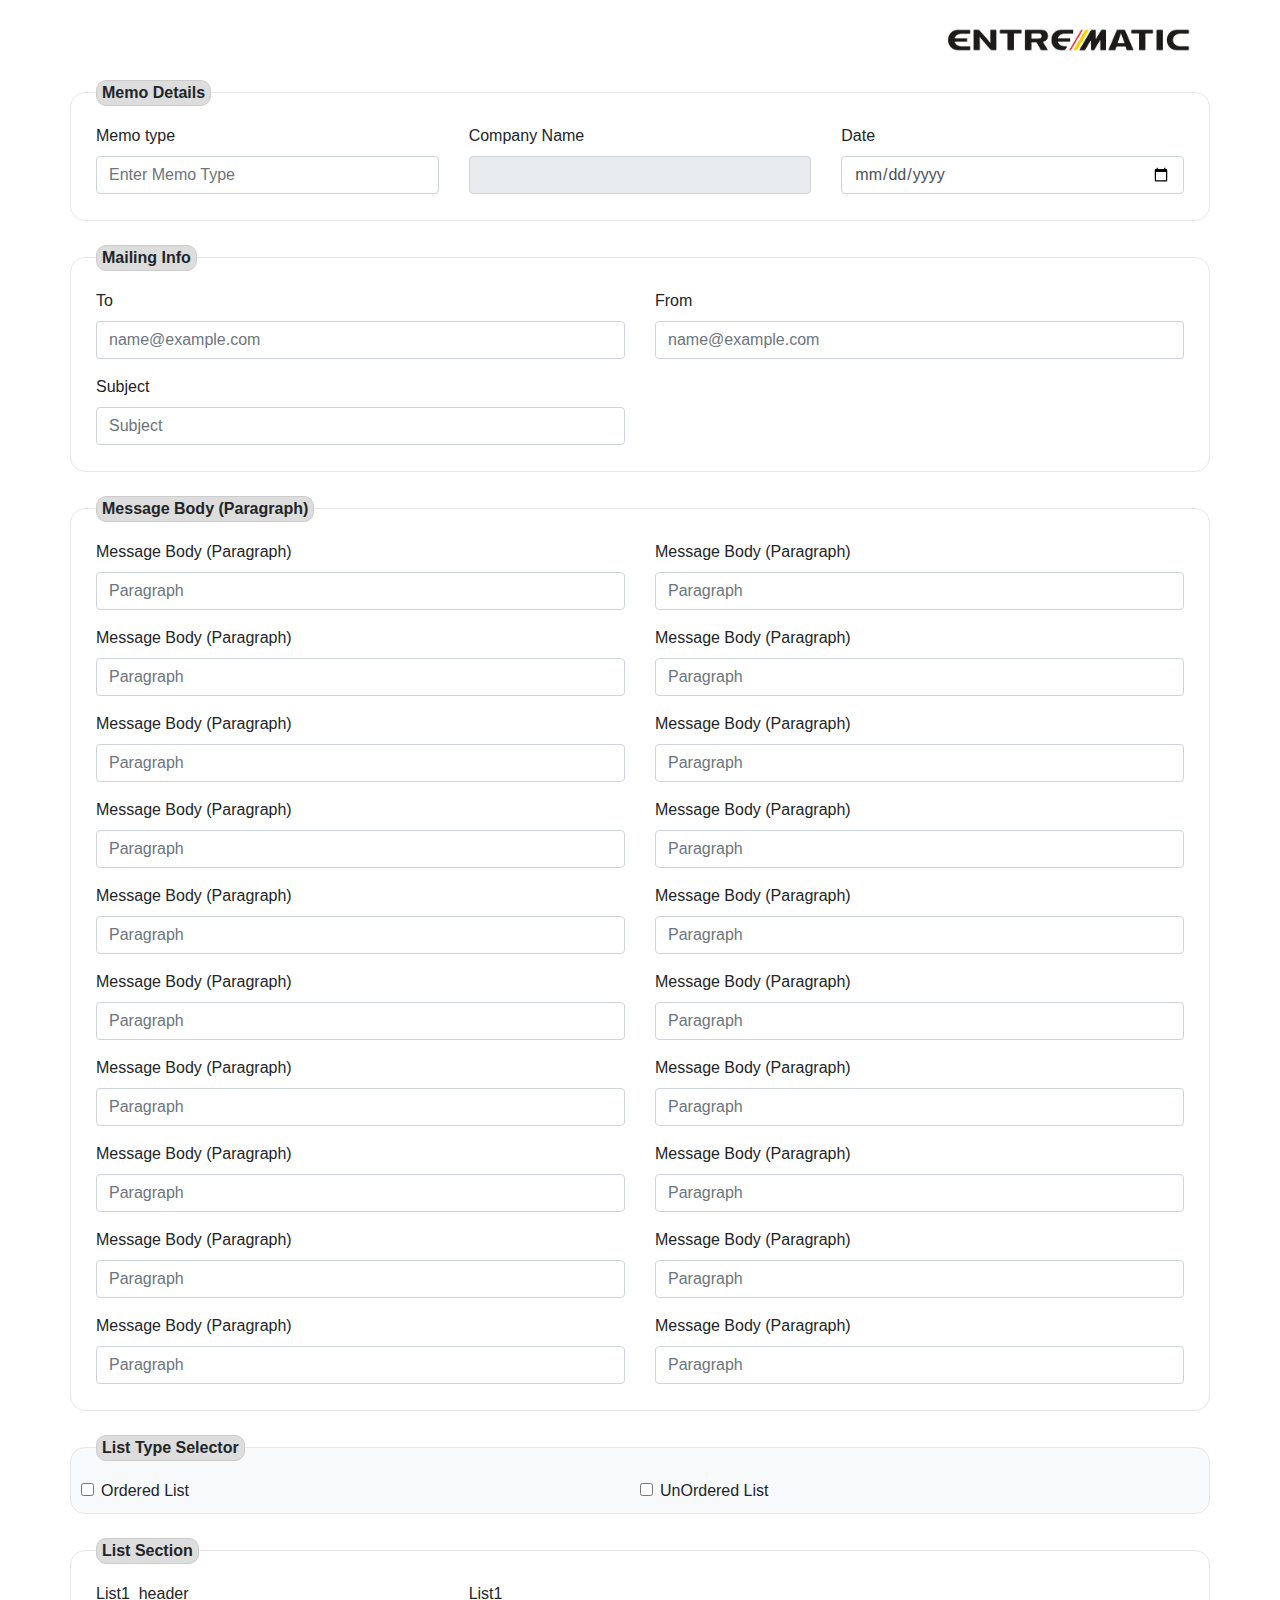
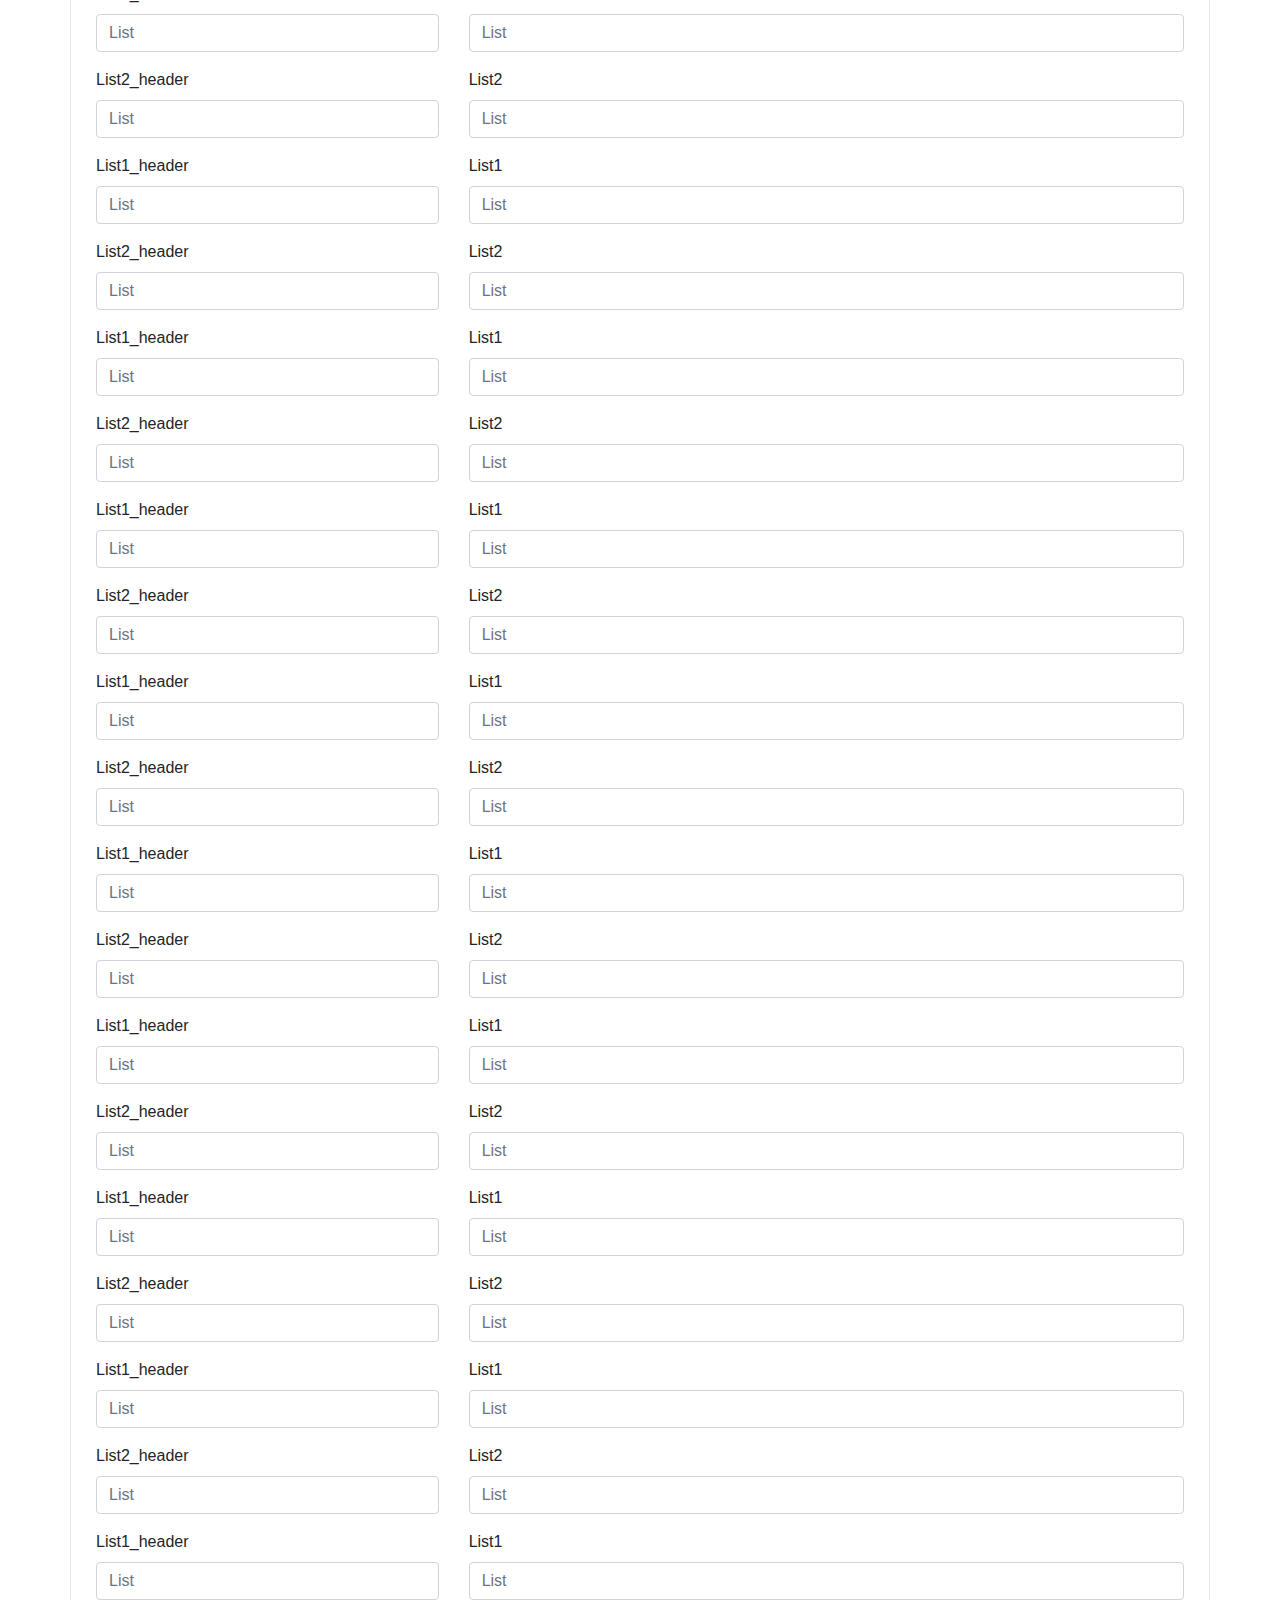
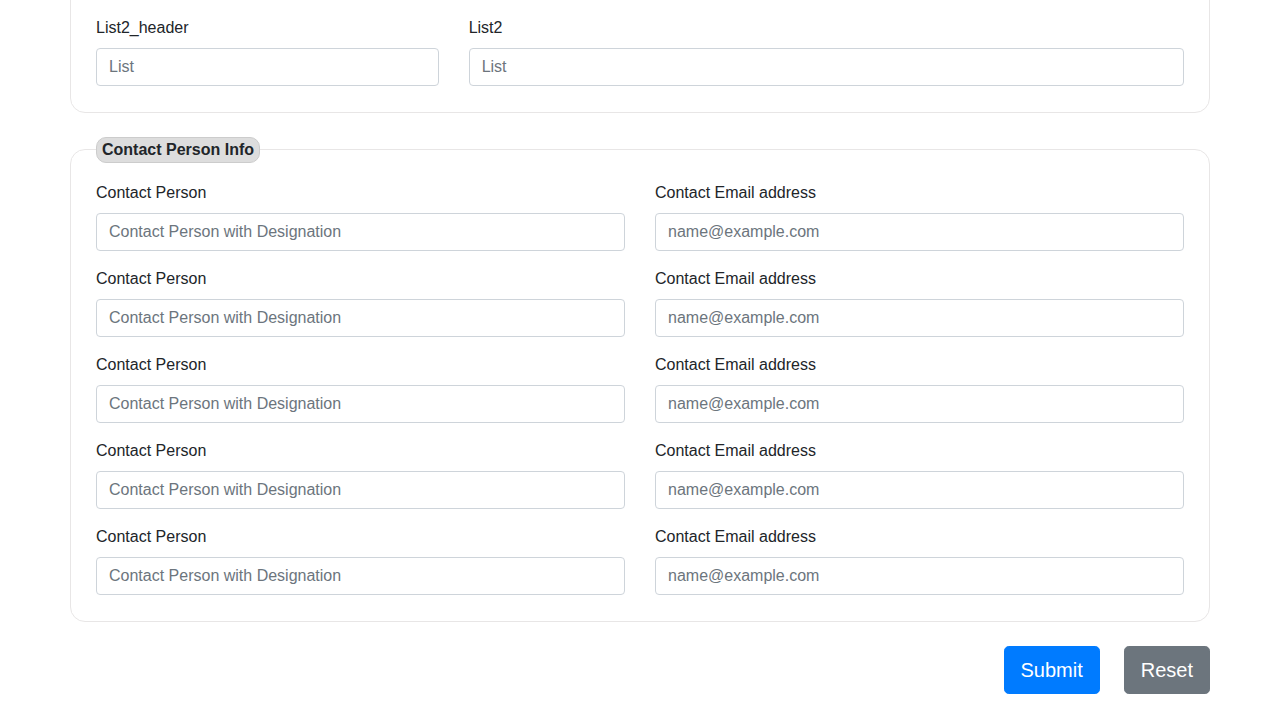
<file: index.html>
<!doctype html>
<html lang="en">
   <head>
      <!-- Required meta tags -->
      <meta charset="utf-8">
      <meta name="viewport" content="width=device-width, initial-scale=1, shrink-to-fit=no">
      <link href="style.css" rel="stylesheet">
      <!-- Bootstrap CSS -->
      <link rel="stylesheet" href="https://stackpath.bootstrapcdn.com/bootstrap/4.3.1/css/bootstrap.min.css" >
      <title>Memo</title>
   </head>
   <body>
      <div class="container">
         <div class="row">
            <div class="col-12 mt-4 mb-4">
               <img src="images/entrematic-vector-logo.png" alt="Entermatic logo" width="250px" class="float-right">
            </div>
         </div>
         <form>

            <!-- Memo Details -->
            
            <fieldset  class="row sec1 mb-4">
               <legend>Memo Details</legend>
               <div class="form-group col-lg-4 col-sm-12">
                  <label for="exampleFormControlInput1">Memo type</label>
                  <input type="text" class="form-control" id="exampleFormControlInput1" placeholder="Enter Memo Type">
               </div>
               <div class="form-group col-4">
                  <label for="exampleFormControlInput1">Company Name </label>
                  <input type="text" class="form-control" id="exampleFormControlInput1" placeholder="" disabled="disabled">
               </div>
               <div class="form-group col-4">
                  <label for="exampleFormControlInput1">Date</label>
                  <input type="Date" class="form-control" id="exampleFormControlInput1" placeholder="Enter Date">
               </div>
            </fieldset>
            

            <!-- Mailing Details -->
            <fieldset  class="row sec1 mb-4">
               <legend>Mailing Info</legend>
               <div class="form-group col-sm-12 col-lg-6 col-xs-12 col-md-12">
                  <label for="exampleFormControlInput1">To</label>
                  <input type="email" class="form-control" id="exampleFormControlInput1" placeholder="name@example.com">
               </div>
               <div class="form-group col-sm-12 col-lg-6 col-xs-12 col-md-12">
                  <label for="exampleFormControlInput1">From</label>
                  <input type="email" class="form-control" id="exampleFormControlInput1" placeholder="name@example.com">
               </div>
               <div class="form-group col-sm-12 col-lg-6 col-xs-12 col-md-12">
                  <label for="exampleFormControlInput1">Subject</label>
                  <input type="text" class="form-control" id="exampleFormControlInput1" placeholder="Subject">
               </div>
            </fieldset>

            <!-- Message Body (Paragraph) -->
            <fieldset  class="row sec1 mb-4">
               <legend>Message Body (Paragraph)</legend>
               <div class="form-group col-sm-12 col-lg-6 col-xs-12 col-md-12">
                  <label for="exampleFormControlInput1">Message Body (Paragraph)</label>
                  <input type="text" class="form-control" id="exampleFormControlInput1" placeholder="Paragraph">
               </div>
               <div class="form-group col-sm-12 col-lg-6 col-xs-12 col-md-12">
                  <label for="exampleFormControlInput1">Message Body (Paragraph)</label>
                  <input type="text" class="form-control" id="exampleFormControlInput1" placeholder="Paragraph">
               </div>
               <div class="form-group col-sm-12 col-lg-6 col-xs-12 col-md-12">
                  <label for="exampleFormControlInput1">Message Body (Paragraph)</label>
                  <input type="text" class="form-control" id="exampleFormControlInput1" placeholder="Paragraph">
               </div>
               <div class="form-group col-sm-12 col-lg-6 col-xs-12 col-md-12">
                  <label for="exampleFormControlInput1">Message Body (Paragraph)</label>
                  <input type="text" class="form-control" id="exampleFormControlInput1" placeholder="Paragraph">
               </div>
               <div class="form-group col-sm-12 col-lg-6 col-xs-12 col-md-12">
                  <label for="exampleFormControlInput1">Message Body (Paragraph)</label>
                  <input type="text" class="form-control" id="exampleFormControlInput1" placeholder="Paragraph">
               </div>
               <div class="form-group col-sm-12 col-lg-6 col-xs-12 col-md-12">
                  <label for="exampleFormControlInput1">Message Body (Paragraph)</label>
                  <input type="text" class="form-control" id="exampleFormControlInput1" placeholder="Paragraph">
               </div>
               <div class="form-group col-sm-12 col-lg-6 col-xs-12 col-md-12">
                  <label for="exampleFormControlInput1">Message Body (Paragraph)</label>
                  <input type="text" class="form-control" id="exampleFormControlInput1" placeholder="Paragraph">
               </div>
               <div class="form-group col-sm-12 col-lg-6 col-xs-12 col-md-12">
                  <label for="exampleFormControlInput1">Message Body (Paragraph)</label>
                  <input type="text" class="form-control" id="exampleFormControlInput1" placeholder="Paragraph">
               </div>
               <div class="form-group col-sm-12 col-lg-6 col-xs-12 col-md-12">
                  <label for="exampleFormControlInput1">Message Body (Paragraph)</label>
                  <input type="text" class="form-control" id="exampleFormControlInput1" placeholder="Paragraph">
               </div>
               <div class="form-group col-sm-12 col-lg-6 col-xs-12 col-md-12">
                  <label for="exampleFormControlInput1">Message Body (Paragraph)</label>
                  <input type="text" class="form-control" id="exampleFormControlInput1" placeholder="Paragraph">
               </div>
               <div class="form-group col-sm-12 col-lg-6 col-xs-12 col-md-12">
                  <label for="exampleFormControlInput1">Message Body (Paragraph)</label>
                  <input type="text" class="form-control" id="exampleFormControlInput1" placeholder="Paragraph">
               </div>
               <div class="form-group col-sm-12 col-lg-6 col-xs-12 col-md-12">
                  <label for="exampleFormControlInput1">Message Body (Paragraph)</label>
                  <input type="text" class="form-control" id="exampleFormControlInput1" placeholder="Paragraph">
               </div>
               <div class="form-group col-sm-12 col-lg-6 col-xs-12 col-md-12">
                  <label for="exampleFormControlInput1">Message Body (Paragraph)</label>
                  <input type="text" class="form-control" id="exampleFormControlInput1" placeholder="Paragraph">
               </div>
               <div class="form-group col-sm-12 col-lg-6 col-xs-12 col-md-12">
                  <label for="exampleFormControlInput1">Message Body (Paragraph)</label>
                  <input type="text" class="form-control" id="exampleFormControlInput1" placeholder="Paragraph">
               </div>
               <div class="form-group col-sm-12 col-lg-6 col-xs-12 col-md-12">
                  <label for="exampleFormControlInput1">Message Body (Paragraph)</label>
                  <input type="text" class="form-control" id="exampleFormControlInput1" placeholder="Paragraph">
               </div>
               <div class="form-group col-sm-12 col-lg-6 col-xs-12 col-md-12">
                  <label for="exampleFormControlInput1">Message Body (Paragraph)</label>
                  <input type="text" class="form-control" id="exampleFormControlInput1" placeholder="Paragraph">
               </div>
               <div class="form-group col-sm-12 col-lg-6 col-xs-12 col-md-12">
                  <label for="exampleFormControlInput1">Message Body (Paragraph)</label>
                  <input type="text" class="form-control" id="exampleFormControlInput1" placeholder="Paragraph">
               </div>
               <div class="form-group col-sm-12 col-lg-6 col-xs-12 col-md-12">
                  <label for="exampleFormControlInput1">Message Body (Paragraph)</label>
                  <input type="text" class="form-control" id="exampleFormControlInput1" placeholder="Paragraph">
               </div>
               <div class="form-group col-sm-12 col-lg-6 col-xs-12 col-md-12">
                  <label for="exampleFormControlInput1">Message Body (Paragraph)</label>
                  <input type="text" class="form-control" id="exampleFormControlInput1" placeholder="Paragraph">
               </div>
               <div class="form-group col-sm-12 col-lg-6 col-xs-12 col-md-12">
                  <label for="exampleFormControlInput1">Message Body (Paragraph)</label>
                  <input type="text" class="form-control" id="exampleFormControlInput1" placeholder="Paragraph">
               </div>
            </fieldset>

            <!-- ordered n unordered checkboxes -->
           <fieldset  class="row sec1 mb-4 bg bg-light">
               <legend>List Type Selector</legend>
               <div class="form-check  col-sm-12 col-lg-6 col-xs-12 col-md-12">
                 <input class="form-check-input" type="checkbox" value="" id="defaultCheck1">
                 <label class="form-check-label" for="defaultCheck1">
                   Ordered List
                 </label>
               </div>
               <div class="form-check  col-sm-12 col-lg-6 col-xs-12 col-md-12">
                 <input class="form-check-input" type="checkbox" value="" id="defaultCheck1">
                 <label class="form-check-label" for="defaultCheck1">
                   UnOrdered List
                 </label>
               </div>
            </fieldset>

            <!-- Ordered & unordered list Section -->
            <fieldset  class="row sec1 mb-4">
               <legend>List Section</legend>
               <div class="form-group col-sm-12 col-lg-4 col-xs-12 col-md-12">
                  <label for="List1_header">List1_header</label>
                  <input type="text" class="form-control" id="List1_header" placeholder="List">
               </div>
               <div class="form-group col-sm-12 col-lg-8 col-xs-12 col-md-12">
                  <label for="List1">List1</label>
                  <input type="text" class="form-control" id="List1" placeholder="List">
               </div>
               <div class="form-group col-sm-12 col-lg-4 col-xs-12 col-md-12">
                  <label for="List2_header">List2_header</label>
                  <input type="text" class="form-control" id="List2_header" placeholder="List">
               </div>
               <div class="form-group col-sm-12 col-lg-8 col-xs-12 col-md-12">
                  <label for="List2">List2</label>
                  <input type="text" class="form-control" id="List2" placeholder="List">
               </div>
               <div class="form-group col-sm-12 col-lg-4 col-xs-12 col-md-12">
                  <label for="List1_header">List1_header</label>
                  <input type="text" class="form-control" id="List1_header" placeholder="List">
               </div>
               <div class="form-group col-sm-12 col-lg-8 col-xs-12 col-md-12">
                  <label for="List1">List1</label>
                  <input type="text" class="form-control" id="List1" placeholder="List">
               </div>
               <div class="form-group col-sm-12 col-lg-4 col-xs-12 col-md-12">
                  <label for="List2_header">List2_header</label>
                  <input type="text" class="form-control" id="List2_header" placeholder="List">
               </div>
               <div class="form-group col-sm-12 col-lg-8 col-xs-12 col-md-12">
                  <label for="List2">List2</label>
                  <input type="text" class="form-control" id="List2" placeholder="List">
               </div>
               <div class="form-group col-sm-12 col-lg-4 col-xs-12 col-md-12">
                  <label for="List1_header">List1_header</label>
                  <input type="text" class="form-control" id="List1_header" placeholder="List">
               </div>
               <div class="form-group col-sm-12 col-lg-8 col-xs-12 col-md-12">
                  <label for="List1">List1</label>
                  <input type="text" class="form-control" id="List1" placeholder="List">
               </div>
               <div class="form-group col-sm-12 col-lg-4 col-xs-12 col-md-12">
                  <label for="List2_header">List2_header</label>
                  <input type="text" class="form-control" id="List2_header" placeholder="List">
               </div>
               <div class="form-group col-sm-12 col-lg-8 col-xs-12 col-md-12">
                  <label for="List2">List2</label>
                  <input type="text" class="form-control" id="List2" placeholder="List">
               </div>


               <div class="form-group col-sm-12 col-lg-4 col-xs-12 col-md-12">
                  <label for="List1_header">List1_header</label>
                  <input type="text" class="form-control" id="List1_header" placeholder="List">
               </div>
               <div class="form-group col-sm-12 col-lg-8 col-xs-12 col-md-12">
                  <label for="List1">List1</label>
                  <input type="text" class="form-control" id="List1" placeholder="List">
               </div>
               <div class="form-group col-sm-12 col-lg-4 col-xs-12 col-md-12">
                  <label for="List2_header">List2_header</label>
                  <input type="text" class="form-control" id="List2_header" placeholder="List">
               </div>
               <div class="form-group col-sm-12 col-lg-8 col-xs-12 col-md-12">
                  <label for="List2">List2</label>
                  <input type="text" class="form-control" id="List2" placeholder="List">
               </div>
               <div class="form-group col-sm-12 col-lg-4 col-xs-12 col-md-12">
                  <label for="List1_header">List1_header</label>
                  <input type="text" class="form-control" id="List1_header" placeholder="List">
               </div>
               <div class="form-group col-sm-12 col-lg-8 col-xs-12 col-md-12">
                  <label for="List1">List1</label>
                  <input type="text" class="form-control" id="List1" placeholder="List">
               </div>
               <div class="form-group col-sm-12 col-lg-4 col-xs-12 col-md-12">
                  <label for="List2_header">List2_header</label>
                  <input type="text" class="form-control" id="List2_header" placeholder="List">
               </div>
               <div class="form-group col-sm-12 col-lg-8 col-xs-12 col-md-12">
                  <label for="List2">List2</label>
                  <input type="text" class="form-control" id="List2" placeholder="List">
               </div>
               <div class="form-group col-sm-12 col-lg-4 col-xs-12 col-md-12">
                  <label for="List1_header">List1_header</label>
                  <input type="text" class="form-control" id="List1_header" placeholder="List">
               </div>
               <div class="form-group col-sm-12 col-lg-8 col-xs-12 col-md-12">
                  <label for="List1">List1</label>
                  <input type="text" class="form-control" id="List1" placeholder="List">
               </div>
               <div class="form-group col-sm-12 col-lg-4 col-xs-12 col-md-12">
                  <label for="List2_header">List2_header</label>
                  <input type="text" class="form-control" id="List2_header" placeholder="List">
               </div>
               <div class="form-group col-sm-12 col-lg-8 col-xs-12 col-md-12">
                  <label for="List2">List2</label>
                  <input type="text" class="form-control" id="List2" placeholder="List">
               </div>

               <div class="form-group col-sm-12 col-lg-4 col-xs-12 col-md-12">
                  <label for="List1_header">List1_header</label>
                  <input type="text" class="form-control" id="List1_header" placeholder="List">
               </div>
               <div class="form-group col-sm-12 col-lg-8 col-xs-12 col-md-12">
                  <label for="List1">List1</label>
                  <input type="text" class="form-control" id="List1" placeholder="List">
               </div>
               <div class="form-group col-sm-12 col-lg-4 col-xs-12 col-md-12">
                  <label for="List2_header">List2_header</label>
                  <input type="text" class="form-control" id="List2_header" placeholder="List">
               </div>
               <div class="form-group col-sm-12 col-lg-8 col-xs-12 col-md-12">
                  <label for="List2">List2</label>
                  <input type="text" class="form-control" id="List2" placeholder="List">
               </div>
               <div class="form-group col-sm-12 col-lg-4 col-xs-12 col-md-12">
                  <label for="List1_header">List1_header</label>
                  <input type="text" class="form-control" id="List1_header" placeholder="List">
               </div>
               <div class="form-group col-sm-12 col-lg-8 col-xs-12 col-md-12">
                  <label for="List1">List1</label>
                  <input type="text" class="form-control" id="List1" placeholder="List">
               </div>
               <div class="form-group col-sm-12 col-lg-4 col-xs-12 col-md-12">
                  <label for="List2_header">List2_header</label>
                  <input type="text" class="form-control" id="List2_header" placeholder="List">
               </div>
               <div class="form-group col-sm-12 col-lg-8 col-xs-12 col-md-12">
                  <label for="List2">List2</label>
                  <input type="text" class="form-control" id="List2" placeholder="List">
               </div>
               <div class="form-group col-sm-12 col-lg-4 col-xs-12 col-md-12">
                  <label for="List1_header">List1_header</label>
                  <input type="text" class="form-control" id="List1_header" placeholder="List">
               </div>
               <div class="form-group col-sm-12 col-lg-8 col-xs-12 col-md-12">
                  <label for="List1">List1</label>
                  <input type="text" class="form-control" id="List1" placeholder="List">
               </div>
               <div class="form-group col-sm-12 col-lg-4 col-xs-12 col-md-12">
                  <label for="List2_header">List2_header</label>
                  <input type="text" class="form-control" id="List2_header" placeholder="List">
               </div>
               <div class="form-group col-sm-12 col-lg-8 col-xs-12 col-md-12">
                  <label for="List2">List2</label>
                  <input type="text" class="form-control" id="List2" placeholder="List">
               </div>

               <div class="form-group col-sm-12 col-lg-4 col-xs-12 col-md-12">
                  <label for="List1_header">List1_header</label>
                  <input type="text" class="form-control" id="List1_header" placeholder="List">
               </div>
               <div class="form-group col-sm-12 col-lg-8 col-xs-12 col-md-12">
                  <label for="List1">List1</label>
                  <input type="text" class="form-control" id="List1" placeholder="List">
               </div>
               <div class="form-group col-sm-12 col-lg-4 col-xs-12 col-md-12">
                  <label for="List2_header">List2_header</label>
                  <input type="text" class="form-control" id="List2_header" placeholder="List">
               </div>
               <div class="form-group col-sm-12 col-lg-8 col-xs-12 col-md-12">
                  <label for="List2">List2</label>
                  <input type="text" class="form-control" id="List2" placeholder="List">
               </div>

            </fieldset>

            <!-- Contact Person-->
            <fieldset  class="row sec1 mb-4">
               <legend>Contact Person Info</legend>
               <div class="form-group  col-sm-12 col-lg-6 col-xs-12 col-md-12">
                  <label for="exampleFormControlInput1">Contact Person</label>
                  <input type="text" class="form-control" id="exampleFormControlInput1" placeholder="Contact Person with Designation">
               </div>
               <div class="form-group col-sm-12 col-lg-6 col-xs-12 col-md-12">
                  <label for="exampleFormControlInput1">Contact Email address</label>
                  <input type="email" class="form-control" id="exampleFormControlInput1" placeholder="name@example.com">
               </div>
               <div class="form-group  col-sm-12 col-lg-6 col-xs-12 col-md-12">
                  <label for="exampleFormControlInput1">Contact Person</label>
                  <input type="text" class="form-control" id="exampleFormControlInput1" placeholder="Contact Person with Designation">
               </div>
               <div class="form-group col-sm-12 col-lg-6 col-xs-12 col-md-12">
                  <label for="exampleFormControlInput1">Contact Email address</label>
                  <input type="email" class="form-control" id="exampleFormControlInput1" placeholder="name@example.com">
               </div>
               <div class="form-group  col-sm-12 col-lg-6 col-xs-12 col-md-12">
                  <label for="exampleFormControlInput1">Contact Person</label>
                  <input type="text" class="form-control" id="exampleFormControlInput1" placeholder="Contact Person with Designation">
               </div>
               <div class="form-group col-sm-12 col-lg-6 col-xs-12 col-md-12">
                  <label for="exampleFormControlInput1">Contact Email address</label>
                  <input type="email" class="form-control" id="exampleFormControlInput1" placeholder="name@example.com">
               </div>
               <div class="form-group  col-sm-12 col-lg-6 col-xs-12 col-md-12">
                  <label for="exampleFormControlInput1">Contact Person</label>
                  <input type="text" class="form-control" id="exampleFormControlInput1" placeholder="Contact Person with Designation">
               </div>
               <div class="form-group col-sm-12 col-lg-6 col-xs-12 col-md-12">
                  <label for="exampleFormControlInput1">Contact Email address</label>
                  <input type="email" class="form-control" id="exampleFormControlInput1" placeholder="name@example.com">
               </div>
               <div class="form-group  col-sm-12 col-lg-6 col-xs-12 col-md-12">
                  <label for="exampleFormControlInput1">Contact Person</label>
                  <input type="text" class="form-control" id="exampleFormControlInput1" placeholder="Contact Person with Designation">
               </div>
               <div class="form-group col-sm-12 col-lg-6 col-xs-12 col-md-12 ">
                  <label for="exampleFormControlInput1">Contact Email address</label>
                  <input type="email" class="form-control" id="exampleFormControlInput1" placeholder="name@example.com">
               </div>

            </fieldset>
            <div class="row float-right mb-4">
               <button type="button" class="btn btn-primary btn-lg">Submit</button>
               <button type="button" class="btn btn-secondary btn-lg ml-4">Reset</button>
            </div>
         </form>
      </div>
      </div>


      <!-- jQuery first, then Popper.js, then Bootstrap JS -->
      <script src="https://code.jquery.com/jquery-3.3.1.slim.min.js" ></script>
      <script src="https://cdnjs.cloudflare.com/ajax/libs/popper.js/1.14.7/umd/popper.min.js" ></script>
      <script src="https://stackpath.bootstrapcdn.com/bootstrap/4.3.1/js/bootstrap.min.js" ></script>
   </body>
</html>
</file>
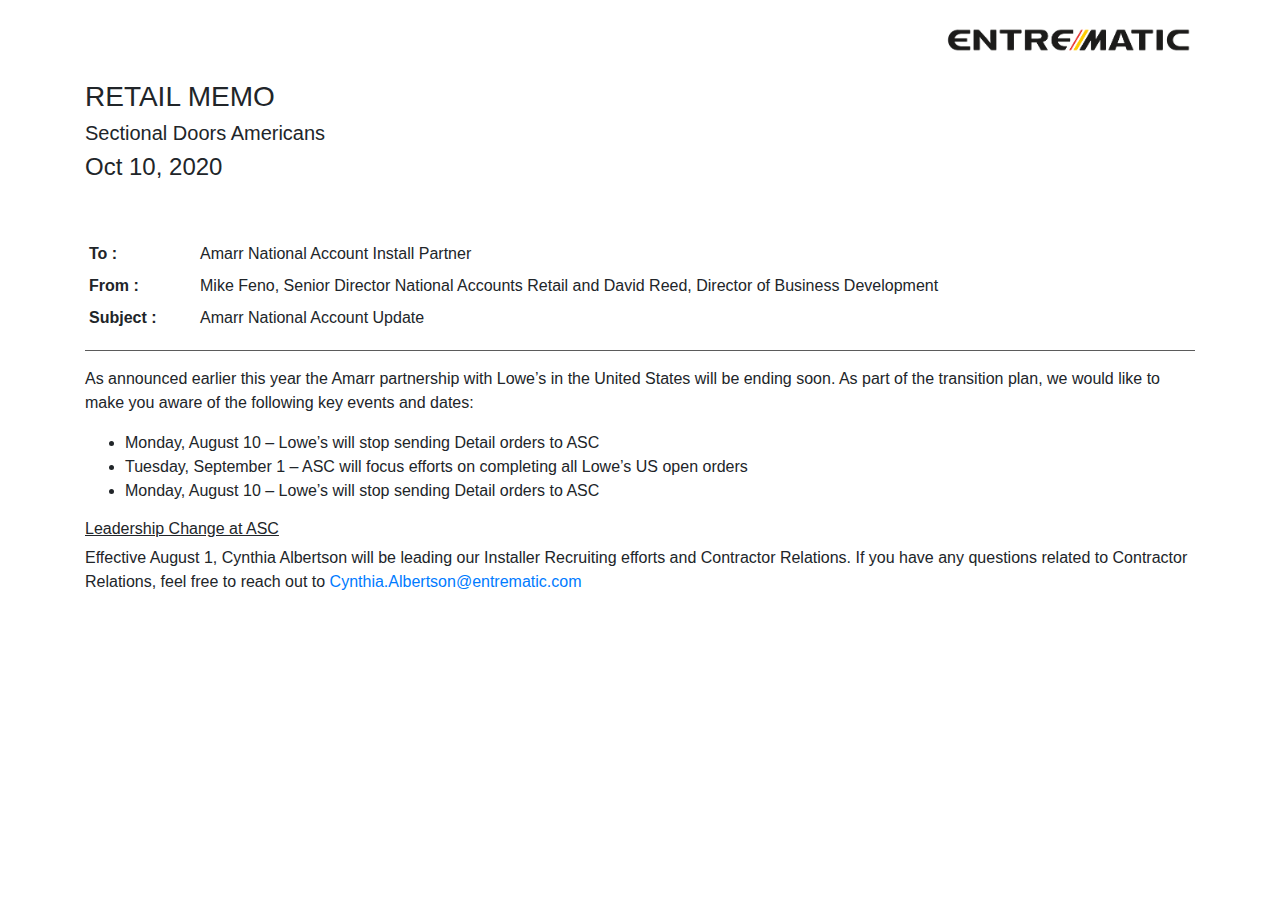
<file: memoView.html>
<!doctype html>
<html lang="en">
   <head>
      <!-- Required meta tags -->
      <meta charset="utf-8">
      <meta name="viewport" content="width=device-width, initial-scale=1, shrink-to-fit=no">
      <!-- Master Stylesheet -->
      <link href="style.css" rel="stylesheet">
      <!-- Bootstrap CSS -->
      <link rel="stylesheet" href="https://stackpath.bootstrapcdn.com/bootstrap/4.3.1/css/bootstrap.min.css" >
      <title>Memo View</title>
   </head>
   <body>
      <div class="container">
          <div class="row">
            <div class="col-12 mt-4 mb-4">
               <img src="images/entrematic-vector-logo.png" alt="Entermatic logo" width="250px" class="float-right">
            </div>
          </div>

          <div class="row" id="top">
              <div class="col-12">
                  <h3>retail Memo</h3>
                  <h5>Sectional Doors Americans</h5>
                  <h4>Oct 10, 2020</h4>
              </div>
          </div>
          <div class="row mt-5" id="sec1">
              <div class="col-12 table-responsive">
                  <table class="table table-borderless" id="mailInfo">
                       
                       <tbody>
                         <tr>
                           <th scope="row">To :</th>
                           
                           <td>Amarr National Account Install Partner</td>
                         </tr>
                         <tr>
                           <th scope="row">From :</th>
                           
                           <td>Mike Feno, Senior Director National Accounts Retail and David Reed, Director of Business Development</td>
                         </tr>
                         <tr>
                           <th scope="row">Subject :</th>
                           <td>Amarr National Account Update </td>
                         </tr>
                       </tbody>
                  </table>
                  <hr>
              </div>

              <div class="col-12" id="msgBody">
                  <p>
                        As announced earlier this year the Amarr partnership with Lowe’s in the United States will be ending soon.  As part of the transition plan, we would like to make you aware of the following key events and dates:
                  </p>
                  <ul>
                        <li>Monday, August 10 – Lowe’s will stop sending Detail orders to ASC </li>
                        <li>Tuesday, September 1 – ASC will focus efforts on completing all Lowe’s US open orders</li>
                        <li>Monday, August 10 – Lowe’s will stop sending Detail orders to ASC </li>
                  </ul>

                  <h6>Leadership Change at ASC</h6>
                  <p>
                        Effective August 1, Cynthia Albertson will be leading our Installer Recruiting efforts and Contractor Relations. If you have any questions related to Contractor Relations, feel free to reach out to <a href="mailto:Cynthia.Albertson@entrematic.com">Cynthia.Albertson@entrematic.com</a>
                  </p>
              </div>
          </div>
      
      </div>


      <!-- jQuery first, then Popper.js, then Bootstrap JS -->
      <script src="https://code.jquery.com/jquery-3.3.1.slim.min.js"  ></script>
      <script src="https://cdnjs.cloudflare.com/ajax/libs/popper.js/1.14.7/umd/popper.min.js"></script>
      <script src="https://stackpath.bootstrapcdn.com/bootstrap/4.3.1/js/bootstrap.min.js"  ></script>
   </body>
</html>
</file>
<file: style.css>
.sec1{
	border: 1px solid #e8e6e6;
	border-radius: 15px;
	padding: 10px;
}
#top h3{
	text-transform: uppercase;
}
#mailInfo th{
	width: 10%;
}

#mailInfo td{
	width: 90%;
}

.table td, .table th {
    padding: .25rem !important;
}
hr{
	background: #666;
}
#msgBody h6{
	text-decoration: underline;
}

legend { 
  	display: block;
  	padding: 0 5px !important;
    width: auto !important;
    max-width: 100%;
    font-size: 1rem !important;
    line-height: inherit;
    color: inherit;
    white-space: normal;
    border: 1px solid #ccc;
    border-radius: 10px;
    margin-left: 15px;
    background: #ddd;
    font-weight: bold;
}
</file>
